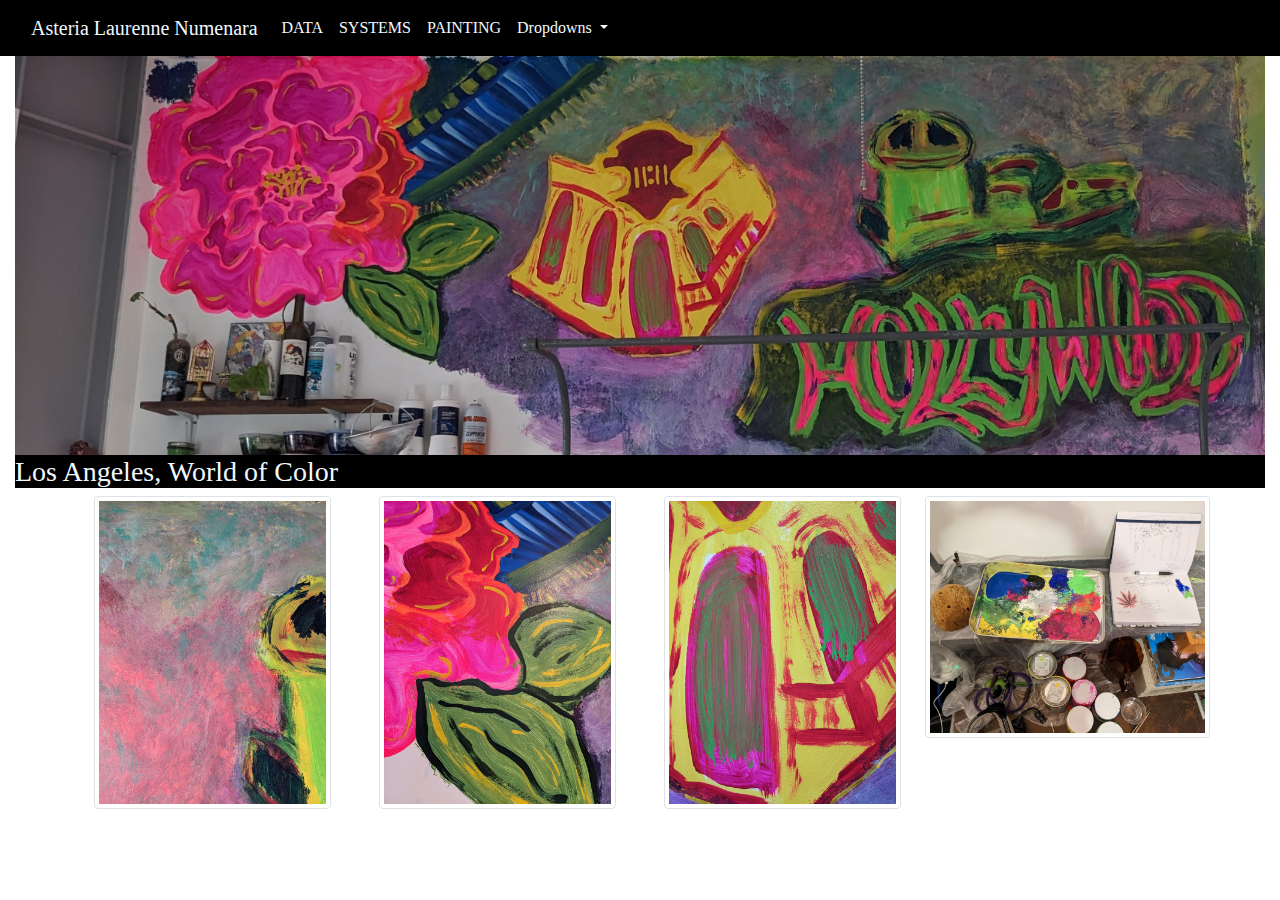
<file: painting.html>
<!DOCTYPE html>
<html lang="en-us">

<head>

  <meta charset="UTF-8">
  <title>Painting - Asteria Laurenne Numenara</title>

  <!-- Bring in our bootstrap stylesheet -->
  <link rel="stylesheet" href="https://cdn.jsdelivr.net/npm/bootstrap@4.0.0/dist/css/bootstrap.min.css" integrity="sha384-Gn5384xqQ1aoWXA+058RXPxPg6fy4IWvTNh0E263XmFcJlSAwiGgFAW/dAiS6JXm" crossorigin="anonymous">

  <link rel="stylesheet" href="style.css">
  <meta name="viewport" content="width=device-width, initial-scale=1, shrink-to-fit=no">
</head>

<body>
    

        <nav class="navbar sticky-top navbar-expand-lg bg-black" data-bs-theme="dark">
            <div class="container-fluid">
              <a class="navbar-brand" href="index.html">Asteria Laurenne Numenara</a>
              <button class="navbar-toggler" type="button" data-bs-toggle="collapse" data-bs-target="#navbarNavDropdown" aria-controls="navbarNavDropdown" aria-expanded="false" aria-label="Toggle navigation">
                <span class="navbar-toggler-icon"></span>
              </button>
              <div class="collapse navbar-collapse" id="navbarNavDropdown">
                <ul class="navbar-nav">
                  <li class="nav-item">
                    <a class="nav-link active" aria-current="page" href="data.html">DATA</a>
                  </li>
                  <li class="nav-item">
                    <a class="nav-link" href="systems.html">SYSTEMS</a>
                  </li>
                  <li class="nav-item">
                    <a class="nav-link" href="painting.html">PAINTING</a>
                  </li>
                  <li class="nav-item dropdown">
                    <a class="nav-link dropdown-toggle" href="#" role="button" data-bs-toggle="dropdown" aria-expanded="false">
                      Dropdowns
                    </a>
                    <ul class="dropdown-menu">
                      <li><a class="dropdown-item" href="#">Action</a></li>
                      <li><a class="dropdown-item" href="#">Another action</a></li>
                      <li><a class="dropdown-item" href="#">Something else here</a></li>
                    </ul>
                  </li>
                </ul>
              </div>
            </div>
          </nav>
    
<div class="container-fluid">
    <img src="Resources/HollywoodMuralBanner.jpg" class="img-fluid" alt="Abstract mural of Los Angeles landmarks">
</div>
<div class="container-fluid"> 
    <h3>
    Los Angeles, World of Color
    
    </h3>
</div>

    <div class="container text-left">
        <div class="row">
            <div class="col-md-3 px-4">
                <img src="Resources/ColorLayer.jpg" class="rounded img-fluid img-thumbnail" alt="Detail of Layered Colors">
            </div>
            <div class="col-md-3 px-4">
                <img src="Resources/RoseZoom.jpg" class="rounded img-fluid img-thumbnail" alt="Detail of Painted Rose">
            </div>
            <div class="col-md-3 px-4">
                <img src="Resources/BuildingZoom.jpg" class="rounded img-fluid img-thumbnail" alt="Detail of Eleven WeHo">
            </div>
            <div class="col-xl-3 px-0">
                <img src="Resources/PaintTray.jpg" class="rounded img-fluid img-thumbnail" alt="The Artist's Tray">
            </div>
           
        </div>
    </div>

 <!-- Bootstrap core JavaScript
        ================================================== -->
        <!-- Placed at the end of the document so the pages load faster -->
        <script src="https://code.jquery.com/jquery-3.2.1.slim.min.js" integrity="sha384-KJ3o2DKtIkvYIK3UENzmM7KCkRr/rE9/Qpg6aAZGJwFDMVNA/GpGFF93hXpG5KkN" crossorigin="anonymous"></script>
        <script src="https://cdn.jsdelivr.net/npm/popper.js@1.12.9/dist/umd/popper.min.js" integrity="sha384-ApNbgh9B+Y1QKtv3Rn7W3mgPxhU9K/ScQsAP7hUibX39j7fakFPskvXusvfa0b4Q" crossorigin="anonymous"></script>
        <script src="https://cdn.jsdelivr.net/npm/bootstrap@4.0.0/dist/js/bootstrap.min.js" integrity="sha384-JZR6Spejh4U02d8jOt6vLEHfe/JQGiRRSQQxSfFWpi1MquVdAyjUar5+76PVCmYl" crossorigin="anonymous"></script>
        <!-- Just to make our placeholder images work. Don't actually copy the next line! -->
        <!-- <script src="../../assets/js/vendor/holder.min.js"></script> -->
      
    
    <svg xmlns="http://www.w3.org/2000/svg" width="500" height="500" viewBox="0 0 500 500" preserveAspectRatio="none" style="display: none; visibility: hidden; position: absolute; top: -100%; left: -100%;"><defs><style type="text/css"></style></defs><text x="0" y="25" style="font-weight:bold;font-size:25pt;font-family:Arial, Helvetica, Open Sans, sans-serif">500x500</text></svg>
</body>
</html>
</file>
<file: style.css>
.navbar{
   background-color:black;
   color:black;
   }
.nav-link{
    color:aliceblue;
    font-family:'Gill Sans';
}
.navbar-brand{
    color:aliceblue;
    font-family:didot;
}
h3{
    background-color: black;
    color:aliceblue;
    font-family:didot;
}
.text-body-secondary{
    color:aliceblue;
    font-family: 'Gill Sans';
    opacity: 75%
}
</file>
